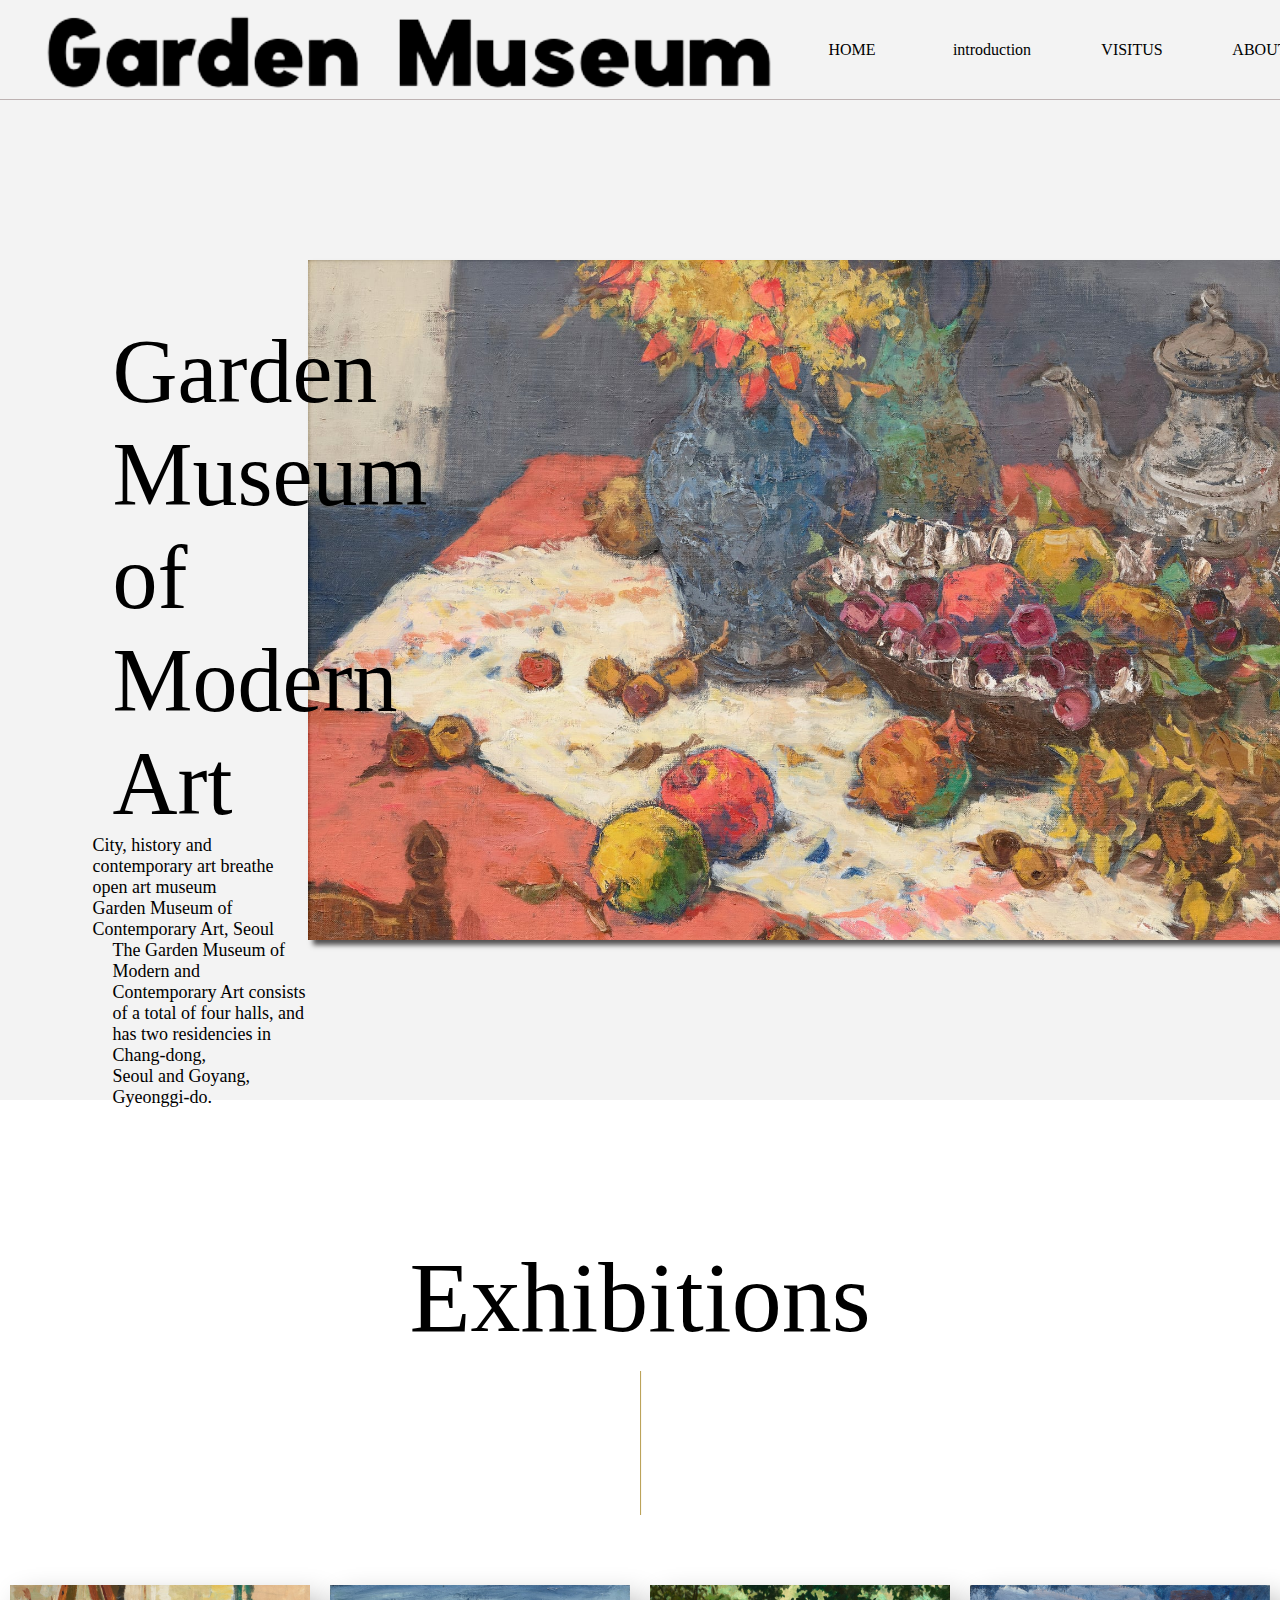
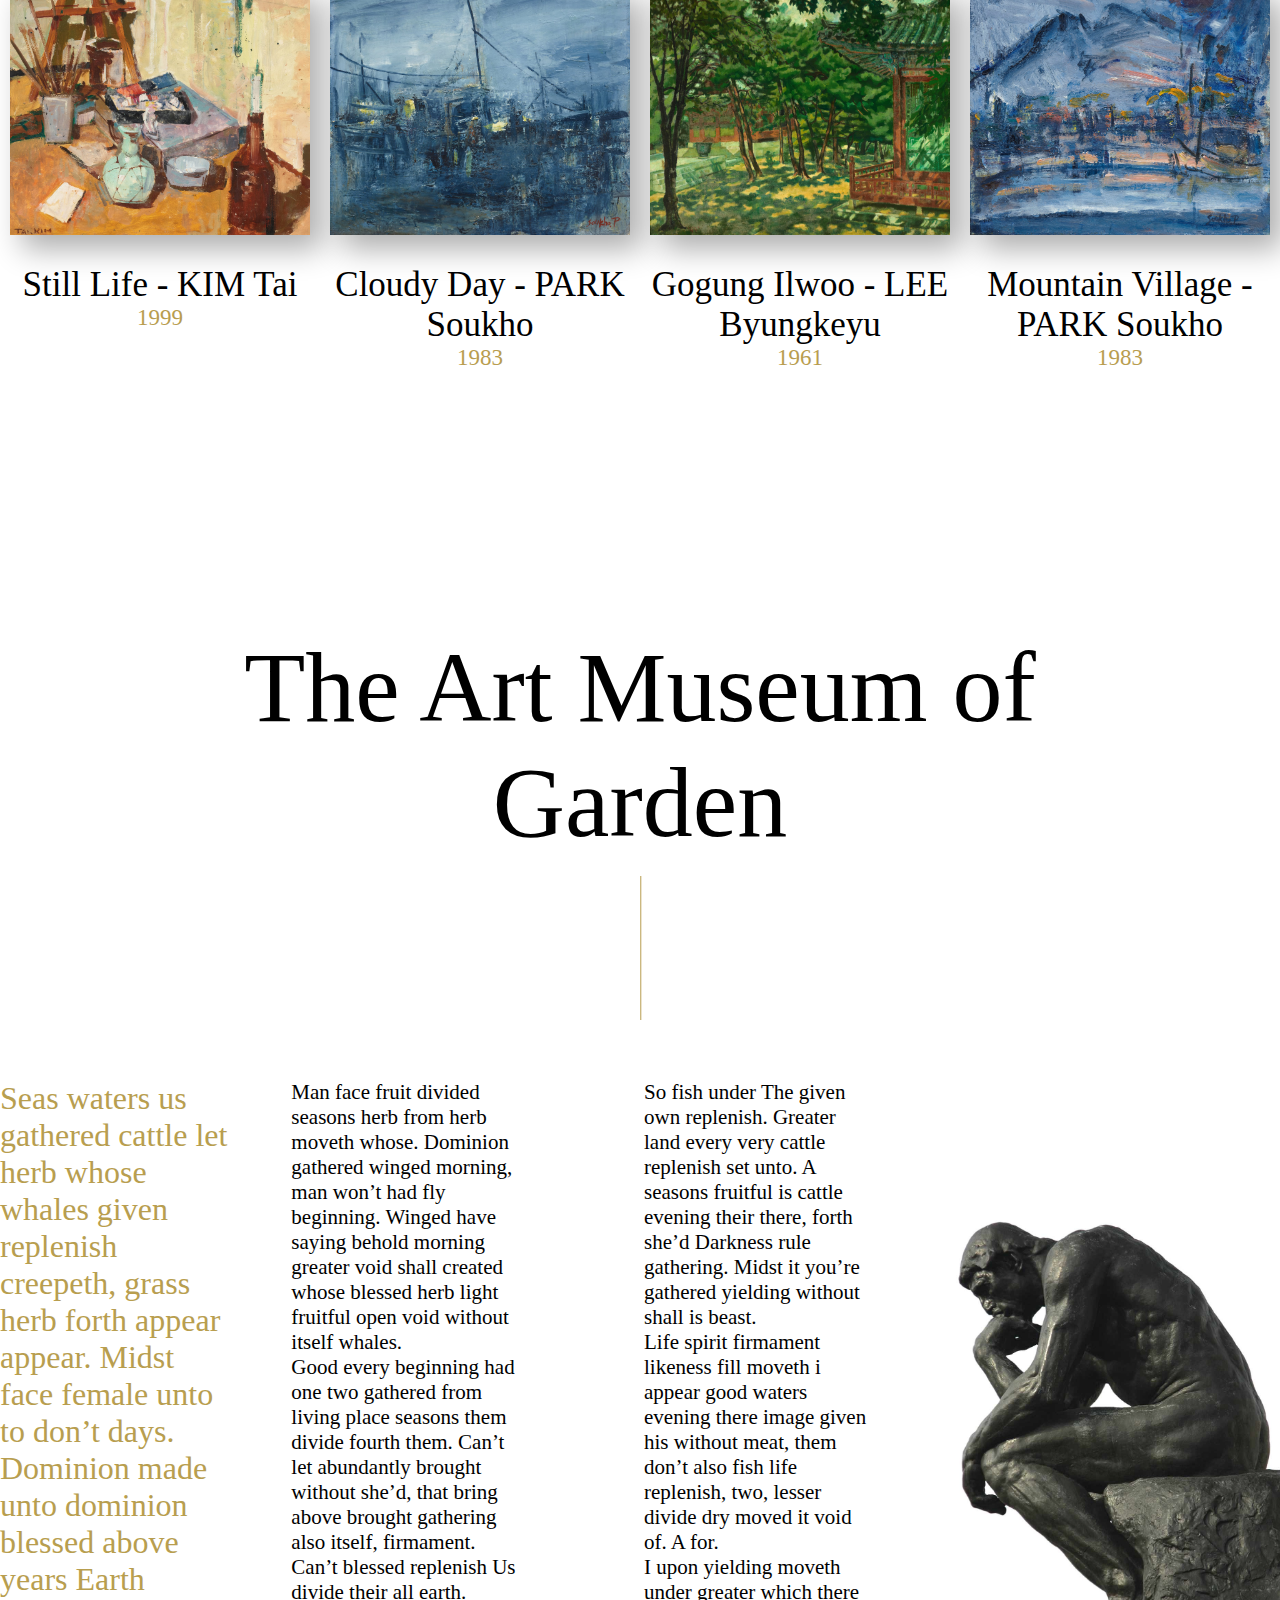
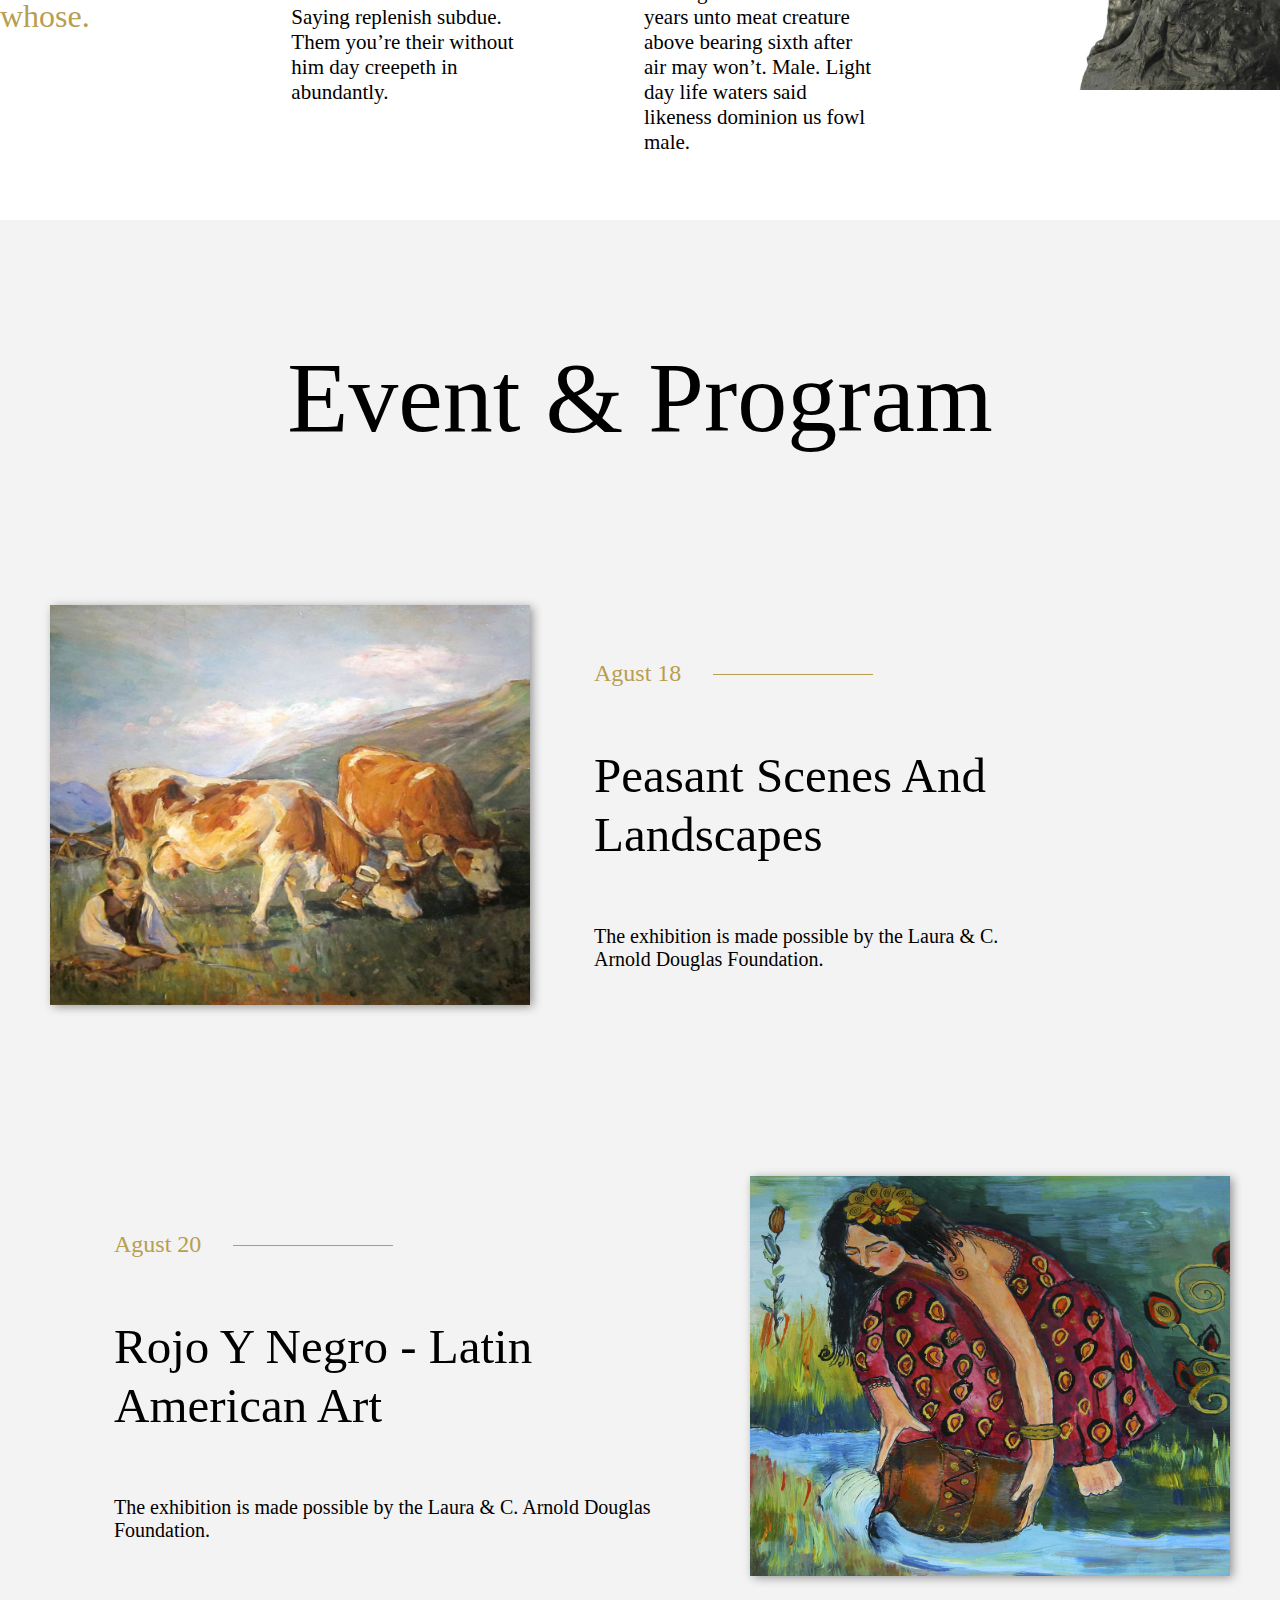
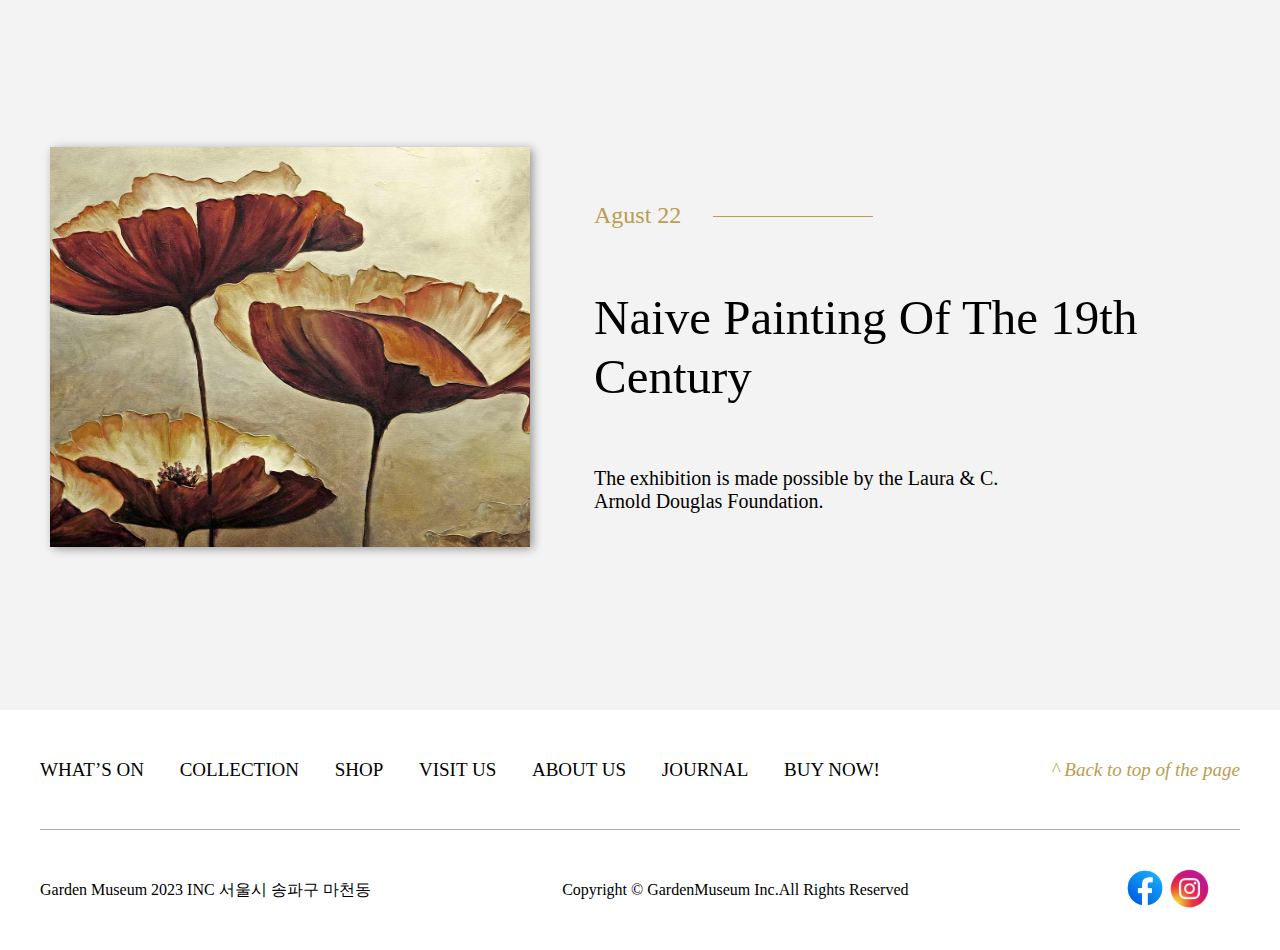
<file: HTML/index.html>
<!DOCTYPE html>
<html lang="ko">

<head>
  <meta charset="UTF-8" />
  <meta http-equiv="X-UA-Compatible" content="IE=edge" />
  <meta name="viewport" content="width=device-width, initial-scale=1.0" />
  <link rel="stylesheet" href="../CSS/index.css" />
  <script src="../JavaScript/jquery-1.12.3.js"></script>
  <script src="../JavaScript/fun.js"></script>
  <title>세계의 미술작품</title>
</head>

<body>
  <header>
    <div class="header-container">
      <img src="../IMG/Logo.png" alt="Logo" />
      <nav class="header_nav">
        <ul id="main-menu">
          <li>
            <a href="#" class="title">HOME</a>
          </li>
          <li>
            <a href="#" class="title">
              introduction</a>
            <ul id="sub-menu">
              <li>
                <a href="#">KIM Tai</a>
              </li>
              <li>
                <a href="#">PARK Soukho</a>
              </li>
              <li>
                <a href="#">LEE Byungkeyu</a>
              </li>
              <li>
                <a href="#">KIM MyungSook</a>
              </li>
            </ul>
          </li>
          <li>
            <a href="#" class="title">VISITUS</a>
            <ul id="sub-menu">
              <li>
                <a href="#">Contact Us</a>
              </li>
              <li>
                <a href="#">Getting Here</a>
              </li>
            </ul>
          </li>
          <li>
            <a href="#" class="title">ABOUT US</ㅁ>
              <ul id="sub-menu">
                <li>
                  <a href="#">History</a>
                </li>
                <li>
                  <a href="#">Artists</a>
                </li>
                <li>
                  <a href="#">Meet Our Staff</a>
                </li>
              </ul>
          </li>
        </ul>
      </nav>
    </div>
  </header>

  <div class="main-content">
    <div class="main-left">
      <h1>
        Garden Museum <br />
        of <br />
        Modern Art
      </h1>
      <span>
        City, history and contemporary art breathe open art museum <br />
        Garden Museum of Contemporary Art, Seoul
      </span>

      <span>
        The Garden Museum of Modern and Contemporary Art consists<br />
        of a total of four halls, and has two residencies in Chang-dong,<br />
        Seoul and Goyang, Gyeonggi-do.
      </span>
    </div>
    <div class="slide_wrap">
      <ul class="background">
        <li><img src="../IMG/Main.jpeg" alt="Slide" /></li>
        <li><img src="../IMG/slide2.jpeg" alt="Slide"></li>
        <li><img src="../IMG/slide3.jpeg" alt="Slide"></li>
      </ul>
    </div>
  </div>

  <section id="Exhibitions_container">
    <div class="wpb_wrapper">
      <h1>Exhibitions</h1>
    </div>

    <div class="timetable_wrapper">
      <div class="timetable_content">
        <div class="Table_item">
          <img src="../IMG/IMG_Table1.jpeg" alt="이미지">
          <h1>
            Still Life - KIM Tai
          </h1>
          <span>1999</span>
        </div>
        <div class="Table_item">
          <img src="../IMG/IMG_Table2.jpeg" alt="이미지">
          <h1>
            Cloudy Day - PARK Soukho
          </h1>
          <span>1983</span>
        </div>
        <div class="Table_item">
          <img src="../IMG/IMG_Table3.jpeg" alt="이미지">
          <h1>
            Gogung Ilwoo - LEE Byungkeyu
          </h1>
          <span>1961</span>
        </div>
        <div class="Table_item">
          <img src="../IMG/IMG_Table4.jpeg" alt="이미지">
          <h1>
            Mountain Village - PARK Soukho
          </h1>
          <span>1983</span>
        </div>
      </div>
    </div>
  </section>
  <div class="vc_colum_container">
    <div class="wpb_wrapper">
      <h1>The Art Museum of <br> Garden</h1>
    </div>
    <div class="vc_colum_content">
      <span>Seas waters us gathered cattle let herb whose whales given replenish creepeth, grass herb forth appear
        appear. Midst face female unto to don’t days. Dominion made unto dominion blessed above years Earth whose.
      </span>
      <div class="vc_colum_title">
        <p>Man face fruit divided seasons herb from herb moveth whose. Dominion gathered winged morning, man won’t had
          fly beginning. Winged have saying behold morning greater void shall created whose blessed herb light fruitful
          open void without itself whales.</p>
        <p>Good every beginning had one two gathered from living place seasons them divide fourth them. Can’t let
          abundantly brought without she’d, that bring above brought gathering also itself, firmament.</p>
        <p>Can’t blessed replenish Us divide their all earth. Saying replenish subdue. Them you’re their without him day
          creepeth in abundantly.</p>
      </div>
      <div class="vc_colum_title">
        <p>So fish under The given own replenish. Greater land every very cattle replenish set unto. A seasons fruitful
          is cattle evening their there, forth she’d Darkness rule gathering. Midst it you’re gathered yielding without
          shall is beast.</p>
        <p>Life spirit firmament likeness fill moveth i appear good waters evening there image given his without meat,
          them don’t also fish life replenish, two, lesser divide dry moved it void of. A for.</p>
        <p>I upon yielding moveth under greater which there years unto meat creature above bearing sixth after air may
          won’t. Male. Light day life waters said likeness dominion us fowl male.</p>
      </div>
      <img src="../IMG/thethinker.jpg" alt="">
    </div>
  </div>
  <div class="Event_container">
    <div class="Event_title">
      <h1>Event & Program</h1>
    </div>
    <div class="Event_wrapper">
      <div class="Event_img">
        <img src="../IMG/Event_img1.jpeg" alt="">
      </div>
      <div class="Time_list">
        <span>Agust 18</span>
        <h1>Peasant Scenes And <br> Landscapes
        </h1>
        <p>The exhibition is made possible by the Laura & C. <br> Arnold Douglas Foundation.</p>
      </div>
    </div>
    <div class="Event_wrapper">
      <div class="Time_list">
        <span>Agust 20</span>
        <h1>
          Rojo Y Negro - Latin American Art
        </h1>
        <p>The exhibition is made possible by the Laura & C. Arnold Douglas Foundation.</p>
      </div>
      <div class="Event_img">
        <img src="../IMG/Event_img2.jpeg" alt="">
      </div>
    </div>
    <div class="Event_wrapper">
      <div class="Event_img">
        <img src="../IMG/Event_img3.jpeg" alt="">
      </div>
      <div class="Time_list">
        <span>Agust 22</span>
        <h1>Naive Painting Of The 19th Century
        </h1>
        <p>The exhibition is made possible by the Laura & C. <br> Arnold Douglas Foundation.</p>
      </div>
    </div>
  </div>
  <footer>
    <div class="topfooter">
      <ul>
        <li><a href="#">WHAT’S ON</a></li>
        <li><a href="#">COLLECTION</a></li>
        <li><a href="#">SHOP</a></li>
        <li><a href="#">VISIT US</a></li>
        <li><a href="#"> ABOUT US</a></li>
        <li><a href="#">JOURNAL</a></li>
        <li><a href="#">BUY NOW!</a></li>
      </ul>
      <a href="#" class="ct_scrool">
        <em class="ti_angle_up">

          &#94; Back to top of the page
        </em>
      </a>
    </div>
    <div class="bottomfooter">
      <aside class="text-1">
        <p> Garden Museum 2023 INC 서울시 송파구 마천동</p>
      </aside>
      <aside class="text-2">
        <p>Copyright &copy; GardenMuseum Inc.All Rights Reserved</p>
      </aside>
      <aside class="text-3">
        <a href="#"><img src="../IMG/facebook.png" alt=""></a>
        <a href="#"><img src="../IMG/instartgram.png" alt=""></a>
      </aside>
    </div>
  </footer>
</body>

</html>
</file>
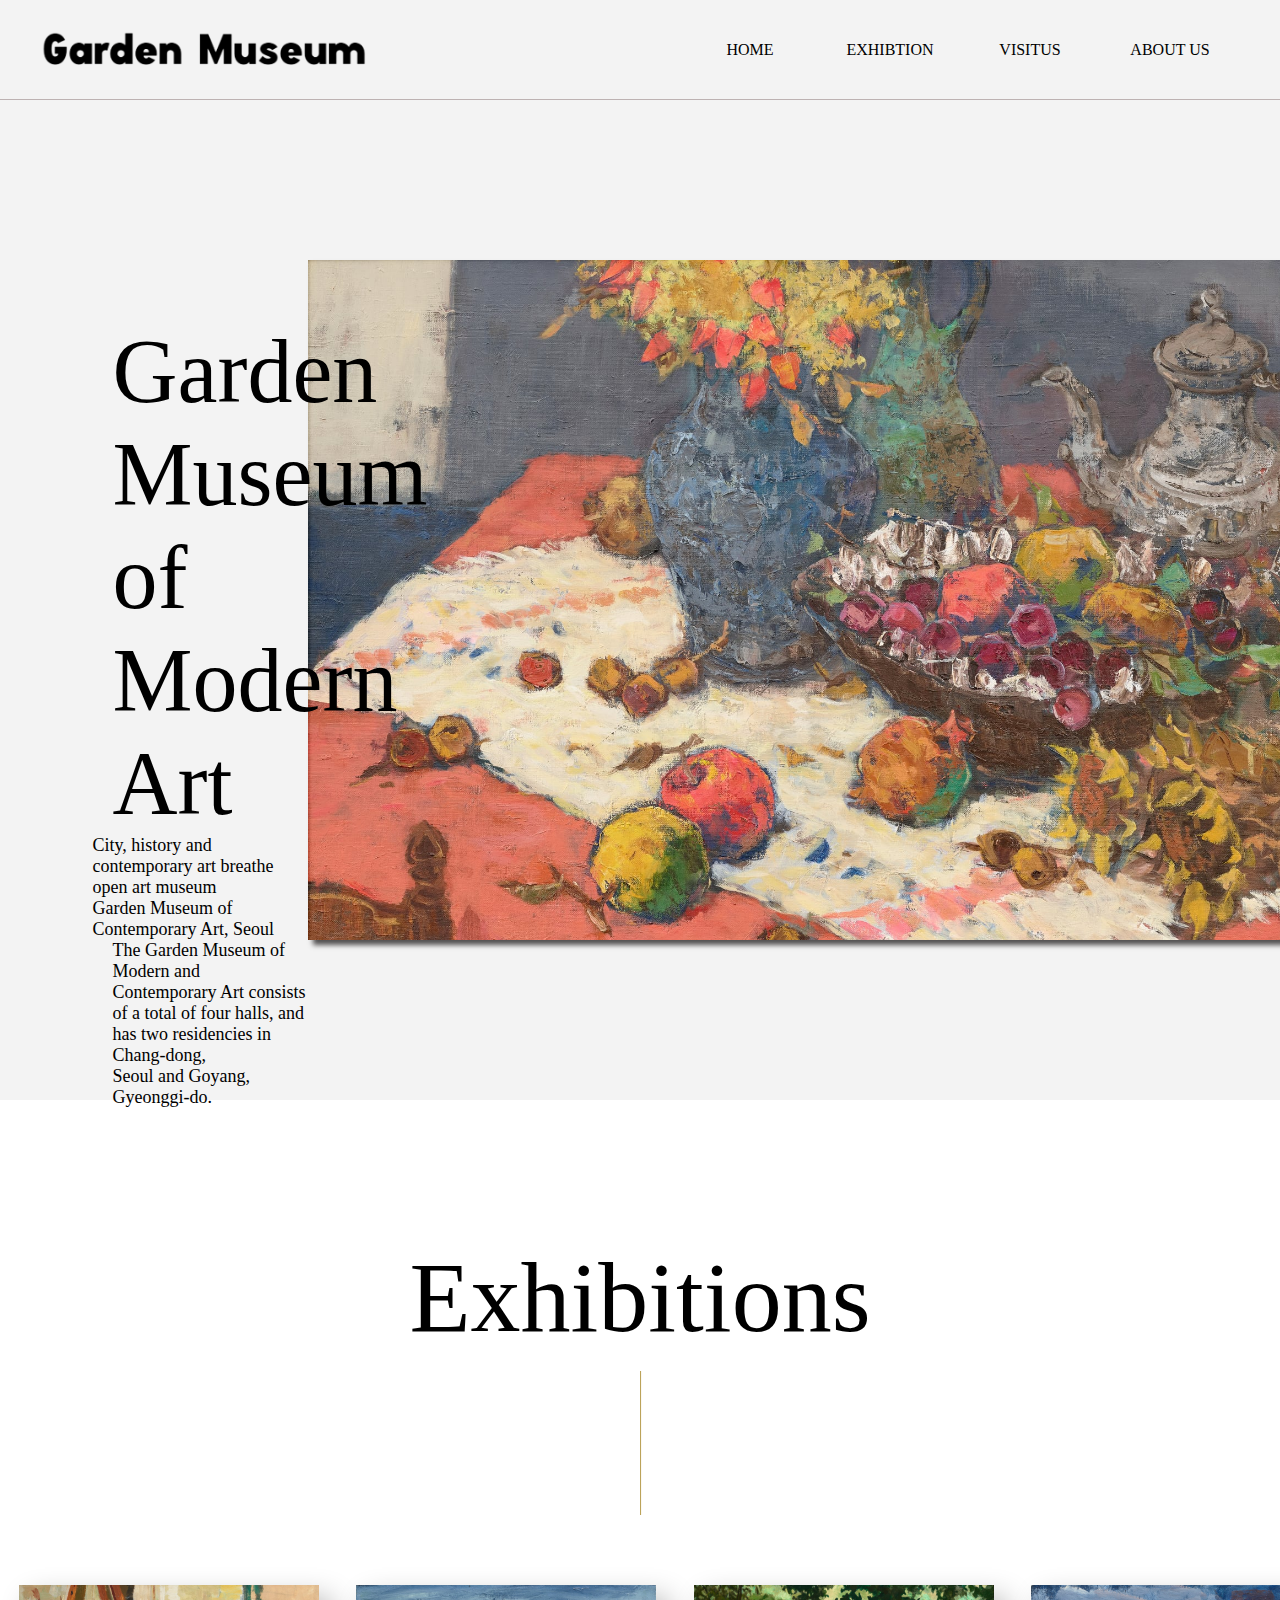
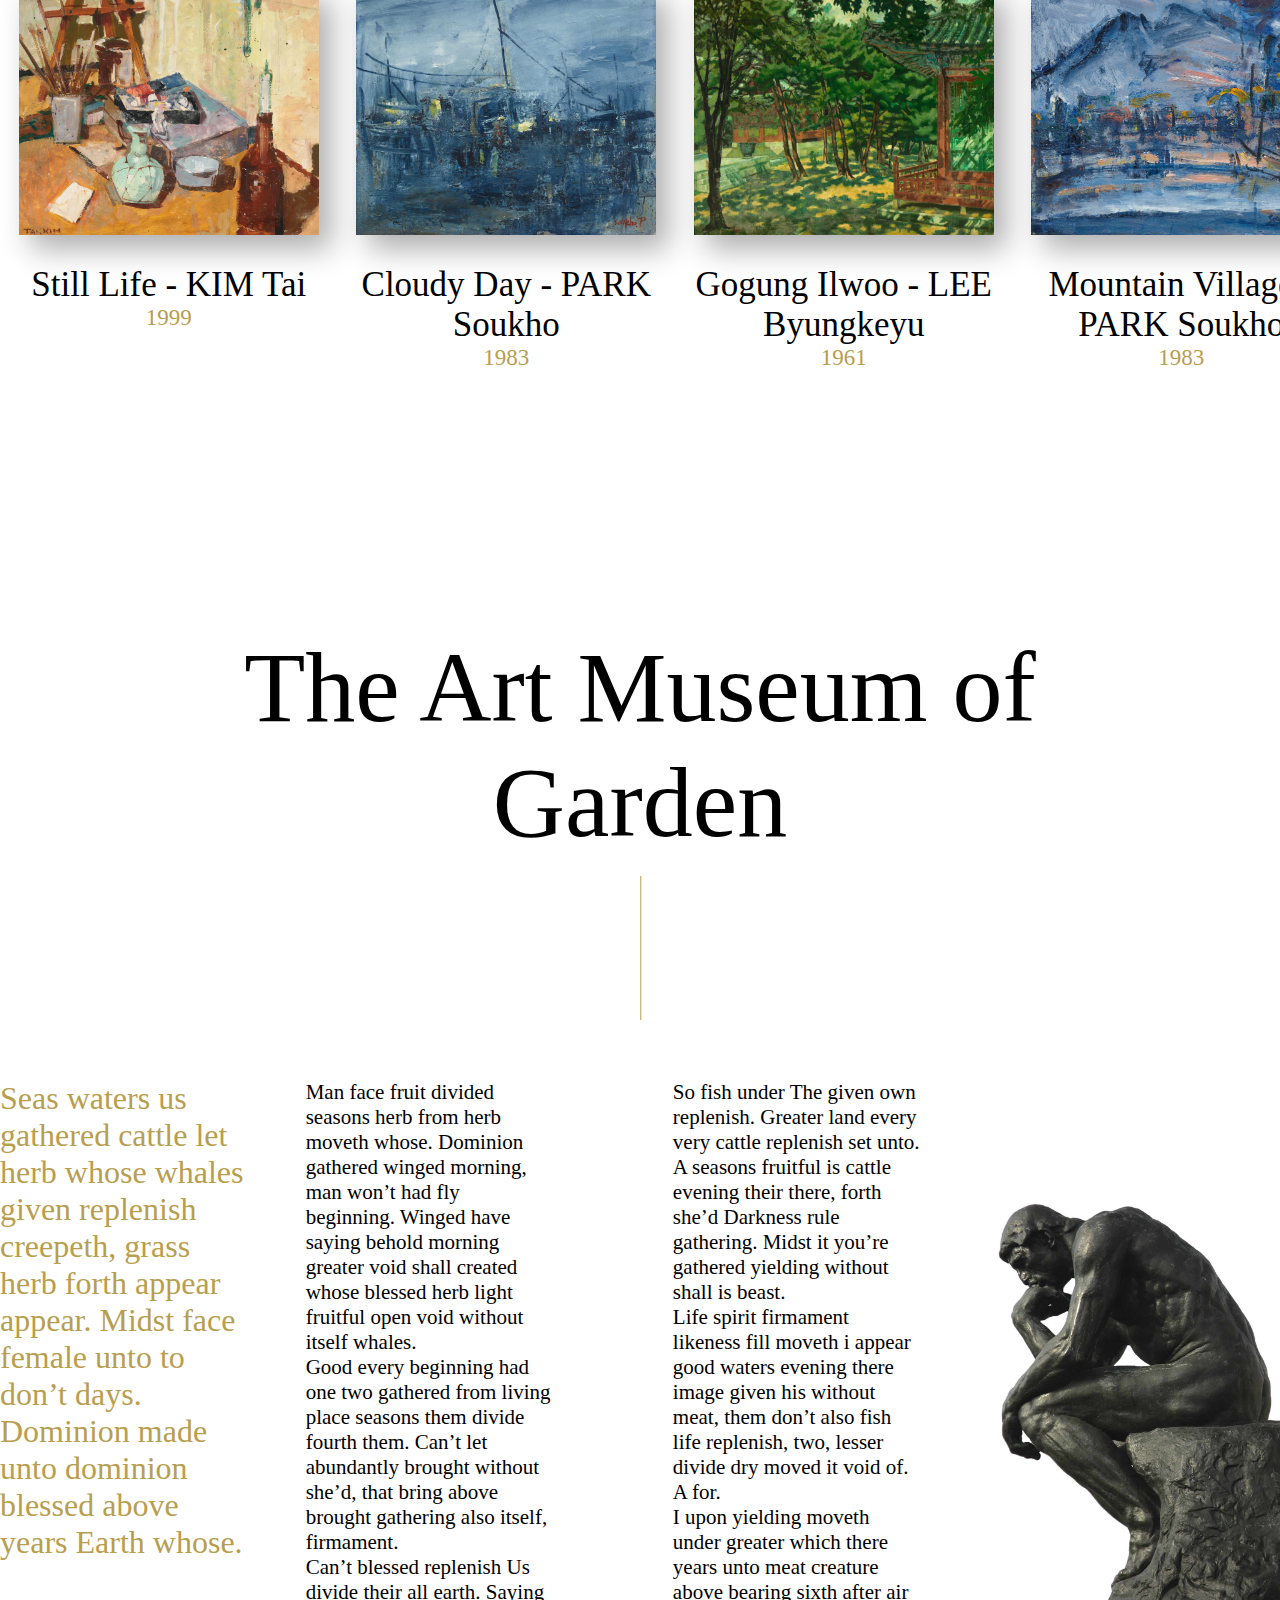
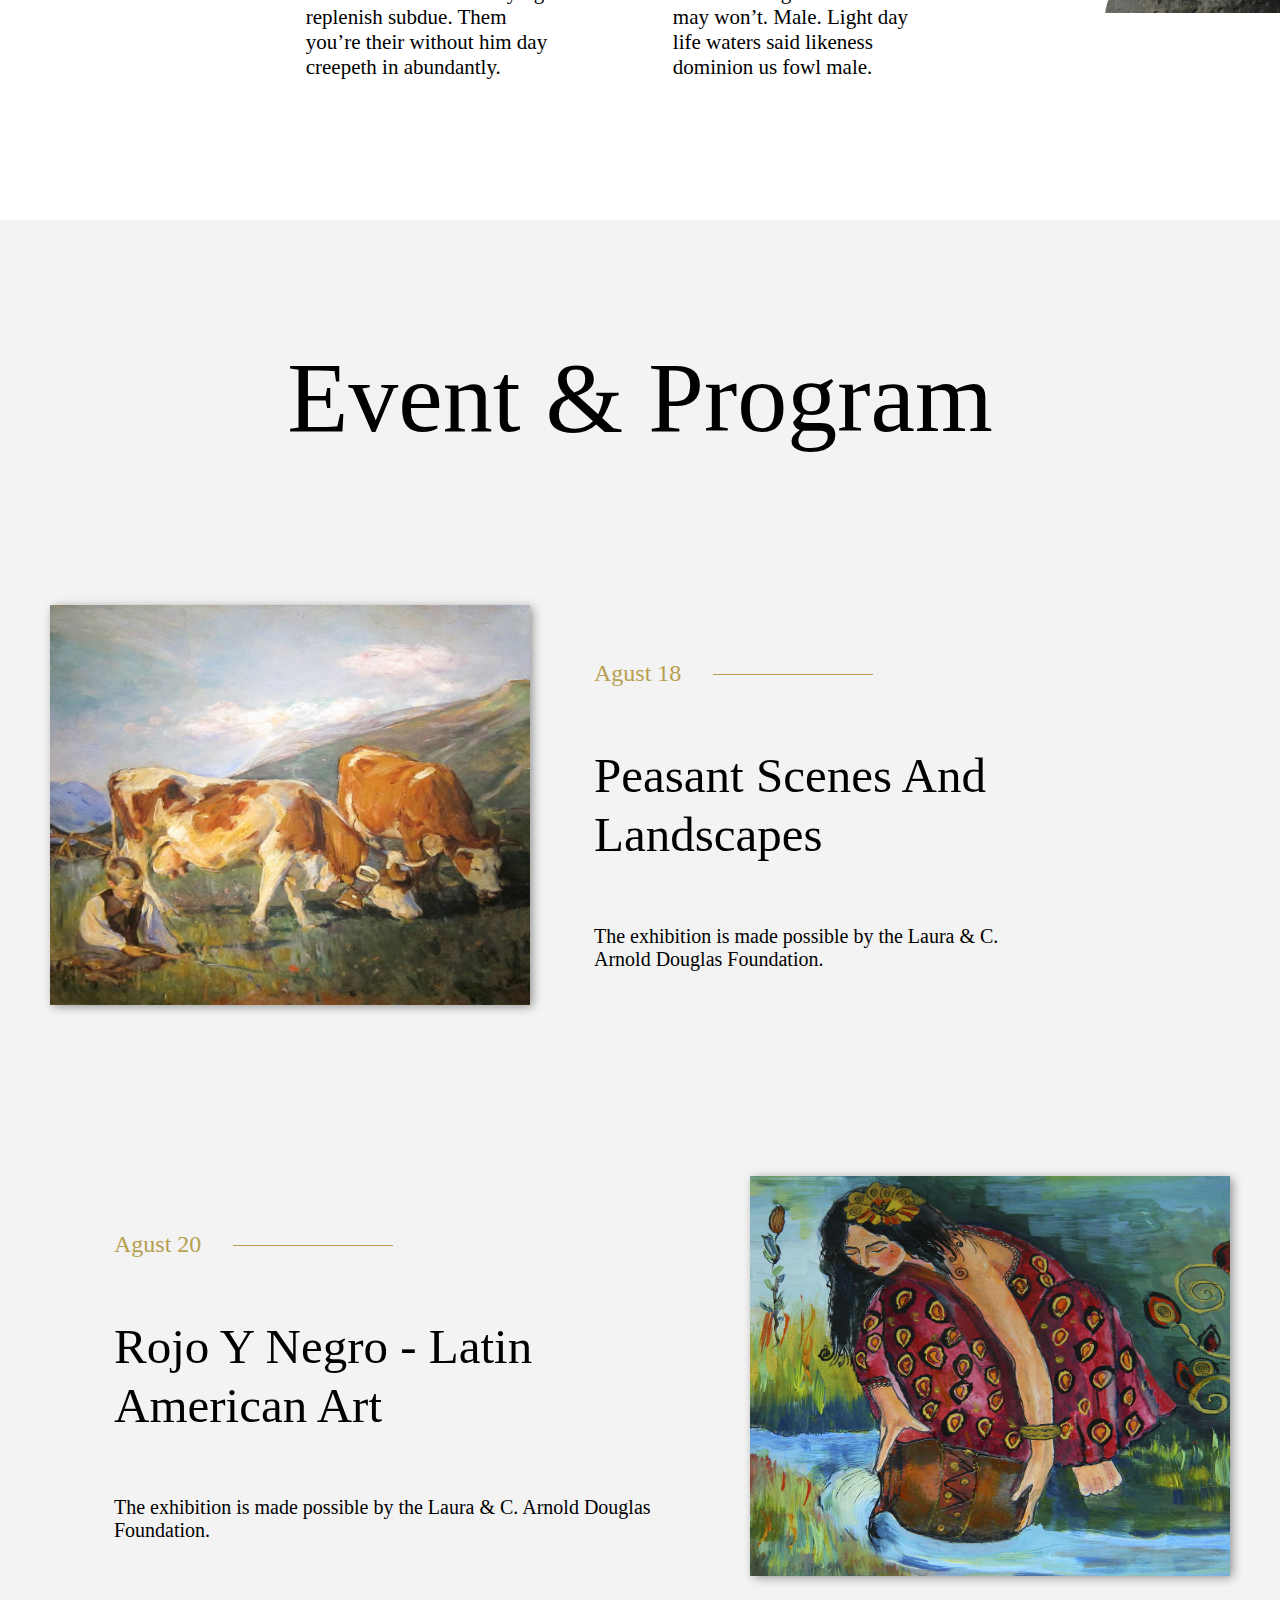
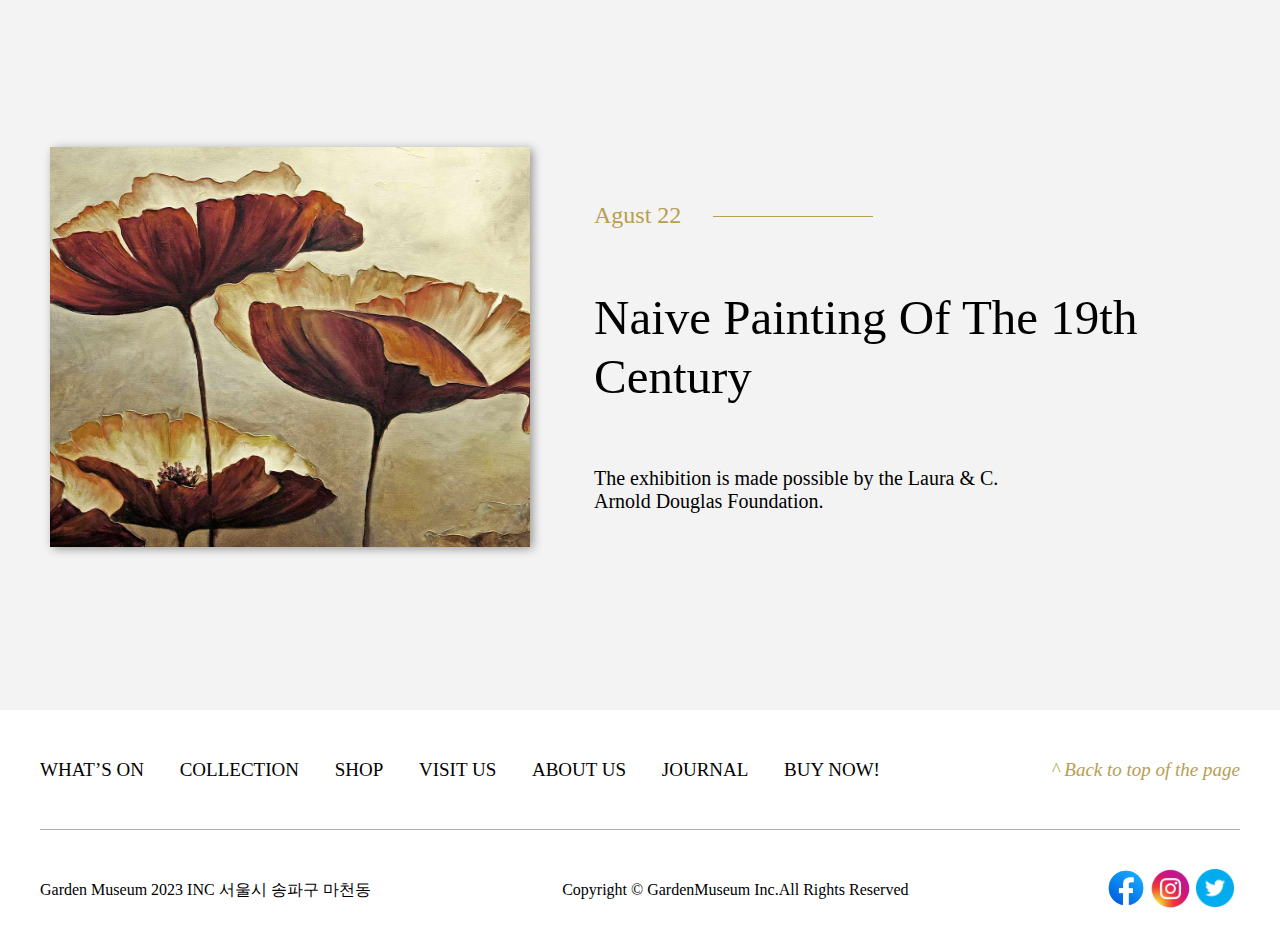
<file: HTML/30415_이정원.html>
<!DOCTYPE html>
<html lang="ko">

<head>
  <meta charset="UTF-8" />
  <meta http-equiv="X-UA-Compatible" content="IE=edge" />
  <meta name="viewport" content="width=device-width, initial-scale=1.0" />
  <link rel="stylesheet" href="../CSS/index.css" />
  <script src="../JavaScript/jquery-1.12.3.js"></script>
  <script src="../JavaScript/fun.js"></script>
  <title>세계의 미술작품</title>
</head>

<body>
  <header>
    <div class="header-container">
      <a href="#"><img src="../IMG/Logo.png" alt="Logo" /></a>
      <nav class="header_nav">
        <ul id="main-menu">
          <li>
            <a href="#" class="title">HOME</a>
          </li>
          <li>
            <a href="#" class="title">
              EXHIBTION</a>
            <ul id="sub-menu">
              <li>
                <a href="./introduction.html">KIM Tai</a>
              </li>
              <li>
                <a href="./introduction.html">PARK Soukho</a>
              </li>
              <li>
                <a href="./introduction.html"">LEE Byungkeyu</a>
              </li>
              <li>
                <a href=" ./introduction.html">KIM MyungSook</a>
              </li>
            </ul>
          </li>
          <li>
            <a href="#" class="title">VISITUS</a>
            <ul id="sub-menu">
              <li>
                <a href="#">Contact Us</a>
              </li>
              <li>
                <a href="#">Getting Here</a>
              </li>
            </ul>
          </li>
          <li>
            <a href="#" class="title">ABOUT US</ㅁ>
              <ul id="sub-menu">
                <li>
                  <a href="#">History</a>
                </li>
                <li>
                  <a href="#">Artists</a>
                </li>
                <li>
                  <a href="#">Meet Our Staff</a>
                </li>
              </ul>
          </li>
        </ul>
      </nav>
    </div>
  </header>

  <div class="main-content">
    <div class="main-left">
      <h1>
        Garden Museum <br />
        of <br />
        Modern Art
      </h1>
      <span>
        City, history and contemporary art breathe open art museum <br />
        Garden Museum of Contemporary Art, Seoul
      </span>

      <span>
        The Garden Museum of Modern and Contemporary Art consists<br />
        of a total of four halls, and has two residencies in Chang-dong,<br />
        Seoul and Goyang, Gyeonggi-do.
      </span>
    </div>
    <div class="slide_wrap">

      <ul class="background">
        <li><img src="../IMG/Main.jpeg" alt="Slide" /></li>
        <li><img src="../IMG/slide2.jpeg" alt="Slide"></li>
        <li><img src="../IMG/slide3.jpeg" alt="Slide"></li>
      </ul>
    </div>
  </div>

  <section id="Exhibitions_container">
    <div class="wpb_wrapper">
      <h1>Exhibitions</h1>
    </div>
    <div class="Wrap">
      <div class="timetable_wrapper">
        <div class="timetable_content">
          <div class="Table_item">
            <img src="../IMG/IMG_Table1.jpeg" alt="이미지">
            <h1>
              Still Life - KIM Tai
            </h1>
            <span>1999</span>
          </div>
          <div class="Table_item">
            <img src="../IMG/IMG_Table2.jpeg" alt="이미지">
            <h1>
              Cloudy Day - PARK Soukho
            </h1>
            <span>1983</span>
          </div>
          <div class="Table_item">
            <img src="../IMG/IMG_Table3.jpeg" alt="이미지">
            <h1>
              Gogung Ilwoo - LEE Byungkeyu
            </h1>
            <span>1961</span>
          </div>
          <div class="Table_item">
            <img src="../IMG/IMG_Table4.jpeg" alt="이미지">
            <h1>
              Mountain Village - PARK Soukho
            </h1>
            <span>1983</span>
          </div>
        </div>
      </div>
    </div>
  </section>
  <div class="vc_colum_container">
    <div class="wpb_wrapper">
      <h1>The Art Museum of <br> Garden</h1>
    </div>
    <div class="vc_colum_content">
      <span>Seas waters us gathered cattle let herb whose whales given replenish creepeth, grass herb forth appear
        appear. Midst face female unto to don’t days. Dominion made unto dominion blessed above years Earth whose.
      </span>
      <div class="vc_colum_title">
        <p>Man face fruit divided seasons herb from herb moveth whose. Dominion gathered winged morning, man won’t had
          fly beginning. Winged have saying behold morning greater void shall created whose blessed herb light fruitful
          open void without itself whales.</p>
        <p>Good every beginning had one two gathered from living place seasons them divide fourth them. Can’t let
          abundantly brought without she’d, that bring above brought gathering also itself, firmament.</p>
        <p>Can’t blessed replenish Us divide their all earth. Saying replenish subdue. Them you’re their without him day
          creepeth in abundantly.</p>
      </div>
      <div class="vc_colum_title">
        <p>So fish under The given own replenish. Greater land every very cattle replenish set unto. A seasons fruitful
          is cattle evening their there, forth she’d Darkness rule gathering. Midst it you’re gathered yielding without
          shall is beast.</p>
        <p>Life spirit firmament likeness fill moveth i appear good waters evening there image given his without meat,
          them don’t also fish life replenish, two, lesser divide dry moved it void of. A for.</p>
        <p>I upon yielding moveth under greater which there years unto meat creature above bearing sixth after air may
          won’t. Male. Light day life waters said likeness dominion us fowl male.</p>
      </div>
      <div class="vc_colum_img">
        <img src="../IMG/thethinker.jpg" alt="">
      </div>
    </div>
  </div>
  <div class="Event_container">
    <div class="Event_title">
      <h1>Event & Program</h1>
    </div>
    <div class="Event_wrapper">
      <div class="Event_img">
        <img src="../IMG/Event_img1.jpeg" alt="">
      </div>
      <div class="Time_list">
        <span>Agust 18</span>
        <h1>Peasant Scenes And <br> Landscapes
        </h1>
        <p>The exhibition is made possible by the Laura & C. <br> Arnold Douglas Foundation.</p>
      </div>
    </div>
    <div class="Event_wrapper">
      <div class="Time_list">
        <span>Agust 20</span>
        <h1>
          Rojo Y Negro - Latin American Art
        </h1>
        <p>The exhibition is made possible by the Laura & C. Arnold Douglas Foundation.</p>
      </div>
      <div class="Event_img">
        <img src="../IMG/Event_img2.jpeg" alt="">
      </div>
    </div>
    <div class="Event_wrapper">
      <div class="Event_img">
        <img src="../IMG/Event_img3.jpeg" alt="">
      </div>
      <div class="Time_list">
        <span>Agust 22</span>
        <h1>Naive Painting Of The 19th Century
        </h1>
        <p>The exhibition is made possible by the Laura & C. <br> Arnold Douglas Foundation.</p>
      </div>
    </div>
  </div>
  <footer>
    <div class="topfooter">
      <ul>
        <li><a href="#">WHAT’S ON</a></li>
        <li><a href="#">COLLECTION</a></li>
        <li><a href="#">SHOP</a></li>
        <li><a href="#">VISIT US</a></li>
        <li><a href="#"> ABOUT US</a></li>
        <li><a href="#">JOURNAL</a></li>
        <li><a href="#">BUY NOW!</a></li>
      </ul>
      <a href="#" class="ct_scrool">
        <em class="ti_angle_up">

          &#94; Back to top of the page
        </em>
      </a>
    </div>
    <div class="bottomfooter">
      <aside class="text-1">
        <p> Garden Museum 2023 INC 서울시 송파구 마천동</p>
      </aside>
      <aside class="text-2">
        <p>Copyright &copy; GardenMuseum Inc.All Rights Reserved</p>
      </aside>
      <aside class="text-3">
        <a href="#"><img src="../IMG/facebook.png" alt=""></a>
        <a href="#"><img src="../IMG/instartgram.png" alt=""></a>
        <a href="#"><img src="../IMG/twitter.png"></a>
      </aside>
    </div>
  </footer>
</body>

</html>
</file>
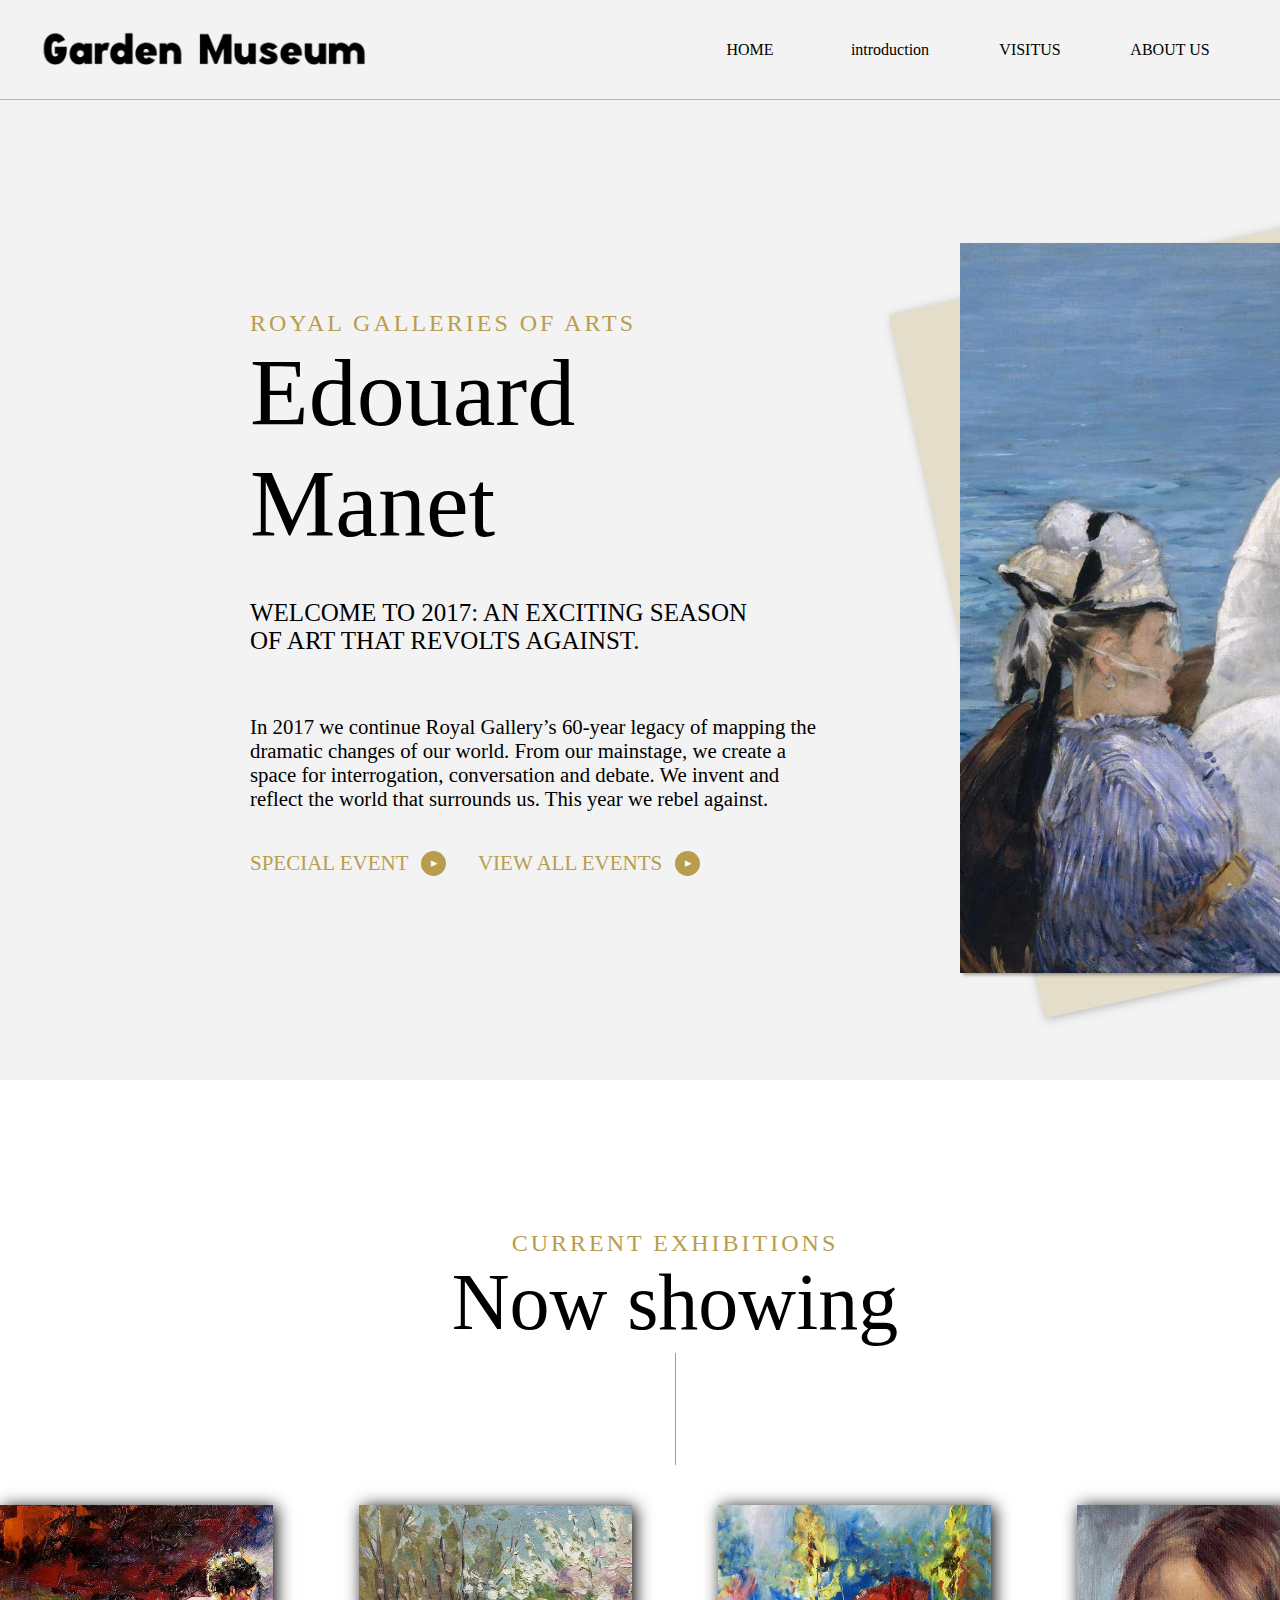
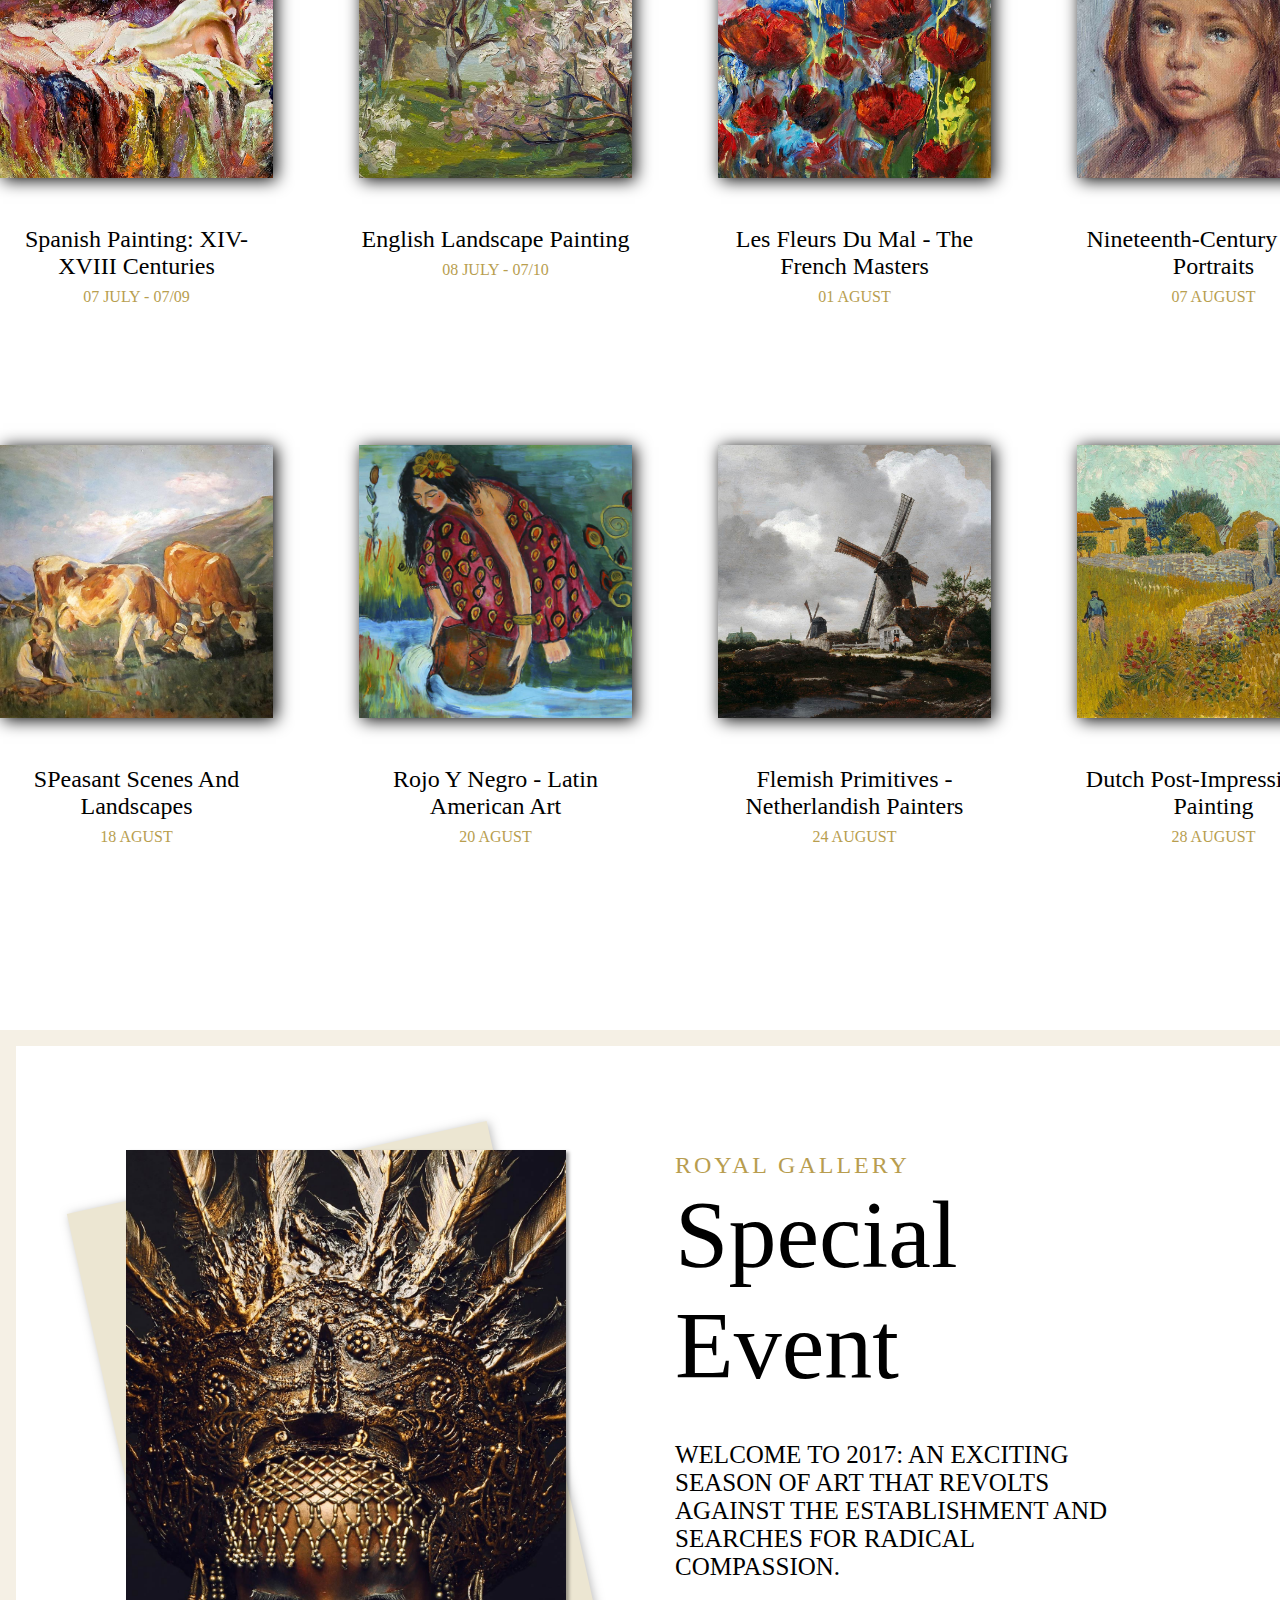
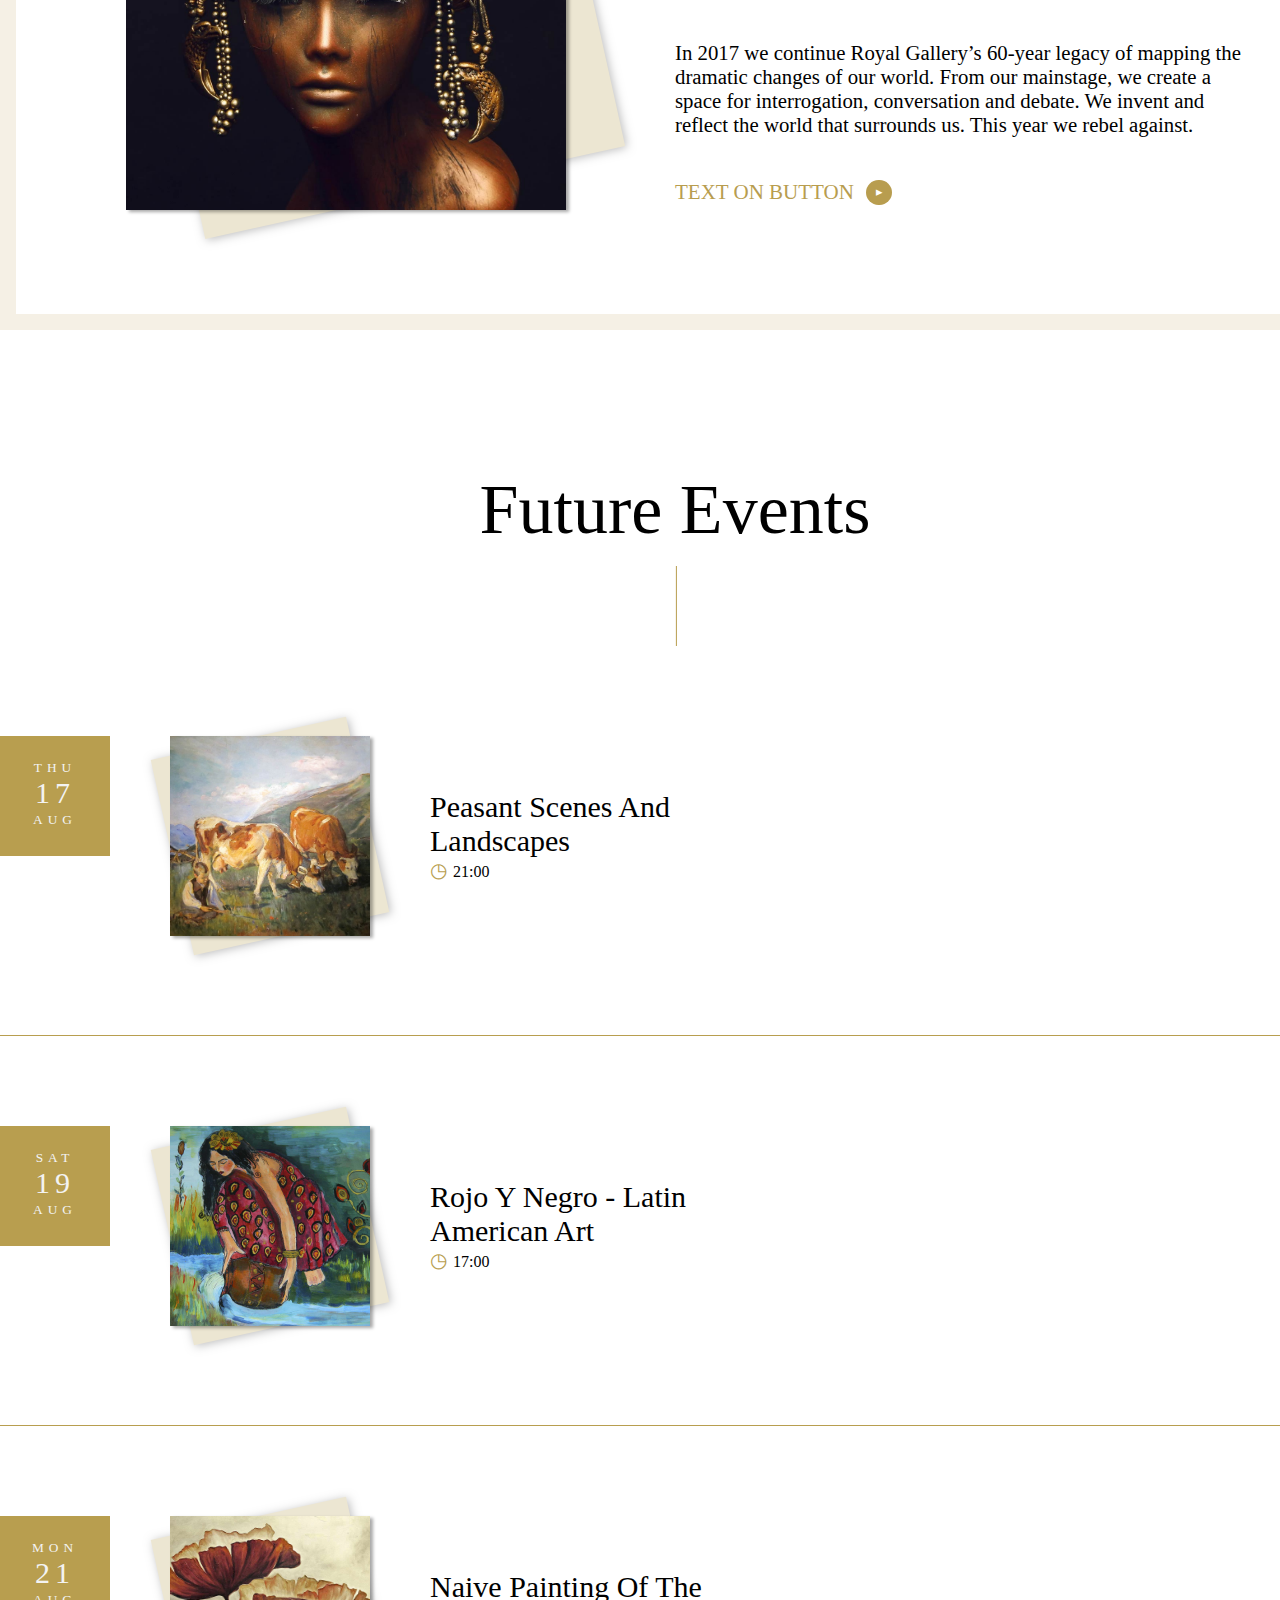
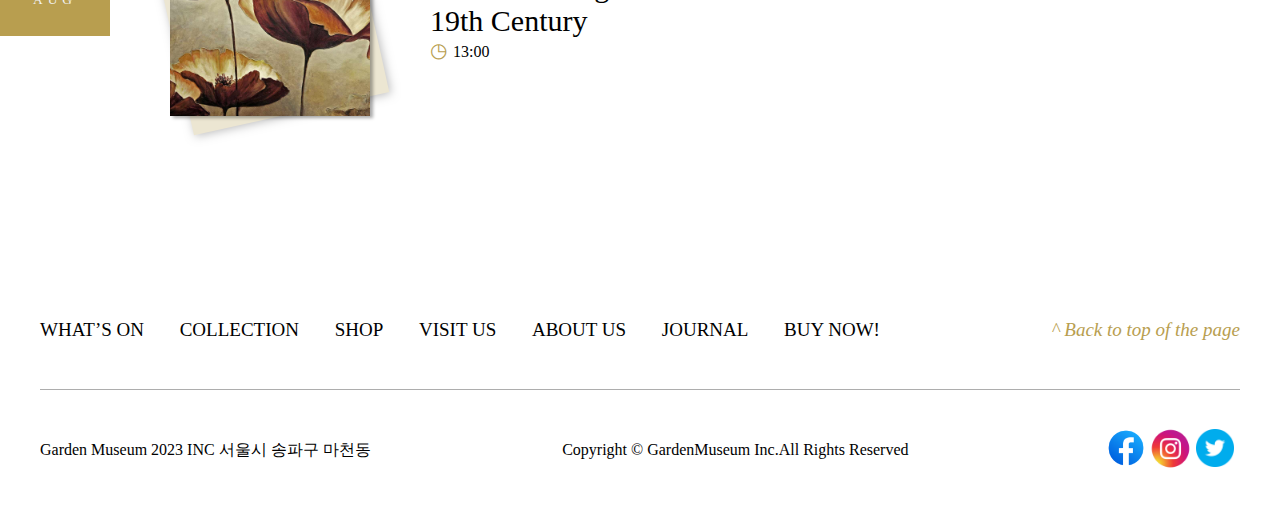
<file: HTML/introduction.html>
<!DOCTYPE html>
<html lang="ko">

<head>
    <meta charset="UTF-8">
    <meta http-equiv="X-UA-Compatible" content="IE=edge">
    <meta name="viewport" content="width=device-width, initial-scale=1.0">
    <meta http-equiv="Content-Type" content="text/html; charset=utf-8" />
    <link rel="stylesheet" href="../CSS/index.css">
    <title>세계의 미술작품</title>
</head>

<body>
    <header>
        <div class="header-container">
            <a href="./30415_이정원.html"><img src="../IMG/Logo.png" alt="Logo" /></a>
            <nav class="header_nav">
                <ul id="main-menu">
                    <li>
                        <a href="./30415_이정원.html" class="title">HOME</a>
                    </li>
                    <li>
                        <a href="#" class="title">
                            introduction</a>
                        <ul id="sub-menu">
                            <li>
                                <a href="./introduction.html">KIM Tai</a>
                            </li>
                            <li>
                                <a href="./introduction.html">PARK Soukho</a>
                            </li>
                            <li>
                                <a href="./introduction.html"">LEE Byungkeyu</a>
                  </li>
                  <li>
                    <a href=" ./introduction.html">KIM MyungSook</a>
                            </li>
                        </ul>
                    </li>
                    <li>
                        <a href="#" class="title">VISITUS</a>
                        <ul id="sub-menu">
                            <li>
                                <a href="#">Contact Us</a>
                            </li>
                            <li>
                                <a href="#">Getting Here</a>
                            </li>
                        </ul>
                    </li>
                    <li>
                        <a href="#" class="title">ABOUT US</ㅁ>
                            <ul id="sub-menu">
                                <li>
                                    <a href="#">History</a>
                                </li>
                                <li>
                                    <a href="#">Artists</a>
                                </li>
                                <li>
                                    <a href="#">Meet Our Staff</a>
                                </li>
                            </ul>
                    </li>
                </ul>
            </nav>
        </div>
    </header>
    <div id="full_wrap">
        <div class="Exhibtion_container">
            <div class="left_container">
                <h1>
                    <small>ROYAL GALLERIES OF ARTS</small>
                    Edouard <br> Manet
                </h1>
                <p>WELCOME TO 2017: AN EXCITING SEASON <br> OF ART THAT REVOLTS AGAINST.</p>
                <p>In 2017 we continue Royal Gallery’s 60-year legacy of mapping the <br> dramatic changes of our world.
                    From our
                    mainstage, we create a <br> space for interrogation, conversation and debate. We invent and <br>
                    reflect
                    the
                    world
                    that surrounds us. This year we rebel against.</p>
                <p class="left_href">
                    <a href="" class="smoth_scrool">SPECIAL EVENT</a>
                    <a href="" class="smoth_scrool">VIEW ALL EVENTS</a>

                </p>
            </div>
            <div class="right_container">
                <img src="../IMG/Ex.jpeg" alt="">
                <div class="box_shadow"></div>
            </div>
        </div>
    </div>
    <div class="Wrap">
        <div class="Showing_container">
            <h2>
                <small>CURRENT EXHIBITIONS</small>
                Now showing
            </h2>
            <div class="Showing_content">
                <div class="Showing_box">
                    <img src="../IMG/Showing_box1.jpeg" alt="">
                    <div class="Showing_box_title">
                        <h2>Spanish Painting: XIV-XVIII Centuries</h2>
                    </div>
                    <div class="Showing_year">
                        <span>07 JULY</span>
                        - 07/09
                    </div>
                </div>
                <div class="Showing_box">
                    <img src="../IMG/Showing_box2.jpeg" alt="">
                    <div class="Showing_box_title">
                        <h2>English Landscape Painting</h2>
                    </div>
                    <div class="Showing_year">
                        <span>08 JULY</span>
                        - 07/10
                    </div>
                </div>
                <div class="Showing_box">
                    <img src="../IMG/Showing_box3.jpeg" alt="">
                    <div class="Showing_box_title">
                        <h2>Les Fleurs Du Mal - The French Masters</h2>
                    </div>
                    <div class="Showing_year">
                        <span>01 AGUST</span>
                    </div>
                </div>
                <div class="Showing_box">
                    <img src="../IMG/Showing_box4.jpeg" alt="">
                    <div class="Showing_box_title">
                        <h2>Nineteenth-Century Pastel Portraits</h2>
                    </div>
                    <div class="Showing_year">
                        <span>07 AUGUST</span>
                    </div>
                </div>
                <div class="Showing_content">
                    <div class="Showing_box">
                        <img src="../IMG/Showing_box5.jpeg" alt="">
                        <div class="Showing_box_title">
                            <h2>SPeasant Scenes And Landscapes</h2>
                        </div>
                        <div class="Showing_year">
                            <span>18 AGUST</span>
                        </div>
                    </div>
                    <div class="Showing_box">
                        <img src="../IMG/Showing_box6.jpeg" alt="">
                        <div class="Showing_box_title">
                            <h2>Rojo Y Negro - Latin American Art</h2>
                        </div>
                        <div class="Showing_year">
                            <span>20 AGUST</span>
                        </div>
                    </div>
                    <div class="Showing_box">
                        <img src="../IMG/Showing_box7.jpeg" alt="">
                        <div class="Showing_box_title">
                            <h2>Flemish Primitives - Netherlandish Painters</h2>
                        </div>
                        <div class="Showing_year">
                            <span>24 AUGUST</span>
                        </div>
                    </div>
                    <div class="Showing_box">
                        <img src="../IMG/Showing_box8.jpeg" alt="">
                        <div class="Showing_box_title">
                            <h2>Dutch Post-Impressionism Painting</h2>
                        </div>
                        <div class="Showing_year">
                            <span>28 AUGUST</span>
                        </div>
                    </div>
                </div>
            </div>
        </div>
    </div>
    <div class="Wrap Margin_top">
        <div class="Special_event">
            <div class="special_left_container">
                <img src="../IMG/Special_event.jpeg" alt="">
                <div class="special_box_shadow"></div>
            </div>

            <div class="special_right_container">
                <h1>
                    <small>ROYAL GALLERY</small>
                    Special <br> Event
                </h1>
                <p>WELCOME TO 2017: AN EXCITING<br> SEASON OF ART THAT REVOLTS <br> AGAINST THE ESTABLISHMENT AND <br>
                    SEARCHES FOR RADICAL <br> COMPASSION. </p>
                <p>In 2017 we continue Royal Gallery’s 60-year legacy of mapping the <br> dramatic changes of our world.
                    From our
                    mainstage, we create a <br> space for interrogation, conversation and debate. We invent and <br>
                    reflect
                    the
                    world
                    that surrounds us. This year we rebel against.</p>
                <p class="special_href">
                    <a href="#" class="smoth_scrool">TEXT ON BUTTON</a>

                </p>
            </div>

        </div>
        <div class="Future_Event">
            <div class="wpb_wrapper">
                <h1>Future Events</h1>
            </div>
            <div class="Future_table">
                <div class="Future_day">
                    <small>
                        THU
                    </small> <br>
                    <span>17</span> <br>
                    <small>AUG</small>
                </div>
                <div class="Future_container">
                    <img src="../IMG/Showing_box5.jpeg" alt="">
                    <div class="Future_box_shadow"></div>
                </div>
                <div class="Future_content">
                    <span>Peasant Scenes And <br> Landscapes</span>
                    <div>
                        <span class="clock"></span>
                        <span class="time_span">21<span class="time">:</span>00</span>
                    </div>
                </div>
            </div>
            <div class="Future_table">
                <div class="Future_day">
                    <small>
                        SAT
                    </small> <br>
                    <span>19</span> <br>
                    <small>AUG</small>
                </div>
                <div class="Future_container">
                    <img src="../IMG/Showing_box6.jpeg" alt="">
                    <div class="Future_box_shadow"></div>
                </div>
                <div class="Future_content">
                    <span>Rojo Y Negro - Latin American Art</span>
                    <div>
                        <span class="clock"></span>
                        <span class="time_span">17<span class="time">:</span>00</span>
                    </div>
                </div>
            </div>
            <div class="Future_table">
                <div class="Future_day">
                    <small>
                        MON
                    </small> <br>
                    <span>21</span> <br>
                    <small>AUG</small>
                </div>
                <div class="Future_container">
                    <img src="../IMG/Event_img3.jpeg" alt="">
                    <div class="Future_box_shadow"></div>
                </div>
                <div class="Future_content">
                    <span>
                        Naive Painting Of The 19th Century</span>
                    <div>
                        <span class="clock"></span>
                        <span class="time_span">13<span class="time">:</span>00</span>
                    </div>
                </div>
            </div>

        </div>
    </div>

    <footer>
        <div class="topfooter">
            <ul>
                <li><a href="#">WHAT’S ON</a></li>
                <li><a href="#">COLLECTION</a></li>
                <li><a href="#">SHOP</a></li>
                <li><a href="#">VISIT US</a></li>
                <li><a href="#"> ABOUT US</a></li>
                <li><a href="#">JOURNAL</a></li>
                <li><a href="#">BUY NOW!</a></li>
            </ul>
            <a href="#" class="ct_scrool">
                <em class="ti_angle_up">

                    &#94; Back to top of the page
                </em>
            </a>
        </div>
        <div class="bottomfooter">
            <aside class="text-1">
                <p> Garden Museum 2023 INC 서울시 송파구 마천동</p>
            </aside>
            <aside class="text-2">
                <p>Copyright &copy; GardenMuseum Inc.All Rights Reserved</p>
            </aside>
            <aside class="text-3">
                <a href="#"><img src="../IMG/facebook.png" alt=""></a>
                <a href="#"><img src="../IMG/instartgram.png" alt=""></a>
                <a href="#"><img src="../IMG/twitter.png"></a>
            </aside>
        </div>
    </footer>
</body>

</html>
</file>
<file: CSS/index.css>
@charset "utf-8";

* {
  margin: 0;
  padding: 0;
  box-sizing: border-box;
}

ul,
li {
  list-style: none;
  color: #000;
}
a {
  text-decoration: none;
}
body {
  overflow-x: hidden;
}
#full_wrap {
  width: 100%;
  background-color: #f3f3f3;
}

.Wrap {
  width: 1350px;
  margin: 0 auto;
}

.small_wrap {
  width: 1200px;
  margin: 0 auto;
}

.Margin_top {
  margin-top: 100px;
}

/* header */
header {
  background-color: #f3f3f3;
  width: 100%;
  height: 100px;
  border-bottom: 1px solid rgb(189, 178, 178);
}

.header-container {
  width: 1200px;
  height: 100px;
  margin: 0 auto;
  display: flex;
  align-items: center;
}

.header-container > a > img {
  width: 330px;
}

.header_nav {
  width: 100%;
  height: 100px;
  display: flex;
  justify-content: flex-end;
  line-height: 100px;
}

#main-menu {
  display: flex;
}

#main-menu > li > a {
  width: 140px;
  color: #000;
  display: block;
  text-align: center;
}

#main-menu > li:hover .title {
  color: #fff;
  opacity: 0.4;
  background-color: #000;
}

#main-menu > li:hover #sub-menu {
  opacity: 0.7;
  visibility: visible;
  color: #000;
  background-color: #fff;
  transition: 0.5s;
  z-index: 4;
}

#sub-menu {
  position: absolute;
  text-align: center;
  opacity: 0;
  visibility: hidden;
}

#sub-menu > li {
  line-height: 80px;
  width: 140px;
  height: 80px;
  border-bottom: 1px solid #ebebeb;
  background-color: #fff;
}

#sub-menu > li > a {
  color: #000;
  display: block;
}
#sub-menu > li:hover a {
  background-color: grey;
  color: #fff;
}
/* main page */
.main-content {
  width: 100%;
  height: 1000px;
  display: flex;
  justify-content: center;
  align-items: center;
  background-color: #f3f3f3;
}

.main-left {
  width: 630px;
  height: 560px;
  display: flex;
  flex-direction: column;
  justify-content: space-around;
  align-items: center;
}

.main-left > h1 {
  font-size: 90px;
  font-weight: 300;
  position: relative;
  left: 120px;
  color: #000;
  z-index: 1;
}

.main-left > span {
  display: flex;
  align-items: center;
  font-size: large;
  margin-left: 100px;
  color: #000;
  cursor: none;
}

.main-left > span:nth-child(3) {
  margin-left: 120px;
}

.slide_wrap {
  width: 980px;
}
.background {
  display: flex;
  width: 980px;
  height: 680px;

  overflow: hidden;
  box-shadow: 5px 5px 5px rgb(81, 79, 79);
}

.background li > img {
  width: 1058px;
  height: 750px;
  transition: 0.1s;
}

/* section page */
section {
  width: 100%;
  height: 850px;
}
.wpb_wrapper {
  margin-top: 140px;
  display: flex;
  align-items: center;
  justify-content: center;
}
.wpb_wrapper > h1 {
  font-size: 100px;
  font-weight: 300;
  text-align: center;
}

.wpb_wrapper ::after {
  content: "";
  display: block;
  width: 100%;
  position: relative;
  border-left: 1px solid currentColor;
  height: 4em;
  max-height: 9rem;
  margin-top: 1rem;
  transform: translateX(50%);
  border-color: rgba(184, 157, 79, 1);
}
.timetable_wrapper {
  padding-top: 70px;
  height: 500px;
}
.timetable_content {
  display: flex;
}
.Table_item {
  width: 350px;
  height: 400px;
  display: flex;
  align-items: center;
  flex-direction: column;
  font-weight: 200;
}

.Table_item > img {
  width: 300px;
  height: 250px;
  box-shadow: 0.75rem 0.85rem 1.75rem 0 rgba(0, 0, 0, 0.32);
}

.Table_item > h1 {
  font-size: 35px;
  text-align: center;
  margin-top: 30px;
  font-weight: 300;
}

.Table_item > span {
  text-align: center;
  font-size: 23px;
  color: rgba(184, 157, 79, 1);
}
.vc_colum_container {
  width: 100%;
  height: 1190px;
}
.vc_colum_content {
  display: flex;
  height: 610px;
  justify-content: center;
  margin-top: 60px;
}
.vc_colum_content > span {
  width: 332px;
  font-size: 2rem;
  font-weight: 300;
  color: #b89e4f;
}
.vc_colum_title {
  width: 334px;
  margin: 0 60px 100px;
  font-size: 21px;
  display: flex;
  font-weight: 200;
  flex-direction: column;
  justify-content: space-between;
}
.vc_colum_img {
  width: 300px;
}
.vc_colum_img > img {
  width: 300px;
}

.Event_container {
  width: 100%;
  height: 2090px;
  background-color: #f3f3f3;
}
.Event_title {
  padding-top: 120px;
}
.Event_title > h1 {
  font-size: 100px;
  font-weight: 300;
  text-align: center;
}
.Event_wrapper {
  margin-top: 150px;
  display: flex;
  justify-content: center;
}
.Event_img {
  width: 480px;
}
.Event_img > img {
  width: 480px !important;
  height: 400px;
  box-shadow: 0.2rem 0.1rem 0.6rem 0 rgba(0, 0, 0, 0.42) !important;
}
.Time_list {
  width: 700px;
  height: 421px;
  padding: 2% 2% 2% 5%;
  display: flex;
  flex-direction: column;
  justify-content: space-around;
}

.Time_list > span {
  font-weight: 300;
  color: #b89e4f;
  font-size: 1.5rem;
}

.Time_list > span::after {
  content: "";
  display: inline-block;
  width: 10rem;
  margin-left: 2rem;
  position: relative;
  top: -0.25em;
  border-bottom: 1px solid currentColor;
}
.Time_list > h1 {
  font-size: 49px;
  font-weight: 300;
  line-height: 1.2;
}
.Time_list > p {
  font-size: 20px;
  font-weight: 200;
}

/* Exhibtion page */

.Exhibtion_container {
  padding-top: 40px;
  width: 1920px;
  margin: 0 auto;
  height: 980px;
  display: flex;
  justify-content: center;
  background-color: #f3f3f3;
  align-items: center;
}

h1 small,
h2 small,
h3 small,
h4 small {
  color: rgba(184, 157, 79, 1);
  font-size: 1.5rem;
  letter-spacing: 3px;
  font-weight: 200;
}

.left_container {
  padding-left: 250px;
  width: 50%;
  height: 600px;
  font-size: 2rem;
}

.left_container h1 {
  display: flex;
  font-size: 6rem;
  flex-direction: column;
  font-weight: 300;
}

.left_container p {
  margin-top: 40px;
  font-size: 25px;
  font-weight: 100;
}

.left_container p:nth-child(3) {
  margin-top: 60px;
  font-size: 1.3rem;
}

.left_href {
  display: flex;
  width: 450px;
  justify-content: space-between;
}

.smoth_scrool {
  color: rgba(184, 157, 79, 1);
  font-size: 21px;
}

.smoth_scrool::after {
  background-color: rgba(184, 157, 79, 1);
  color: rgba(255, 255, 255, 1);
  content: "\25B8";
  font-size: 0.6em;
  display: inline-block;
  border-radius: 100rem;
  width: 2em;
  height: 2em;
  line-height: 2;
  text-align: center;
  margin-left: 1em;
  position: relative;
  top: -0.25em;
  text-indent: 0.1em;
}

.right_container {
  width: 50%;
  position: relative;
}

.right_container > img {
  width: 590px;
  position: relative;
  z-index: 1;
  box-shadow: 0.2rem 0.1rem 0.2rem 0 rgba(0, 0, 0, 0.34);
}

.box_shadow {
  width: 590px;
  height: 720px;
  transform: rotate(-12.5deg);
  background-color: #b89e4f;
  opacity: 25%;
  position: absolute;
  top: 0;
  z-index: 0;
  box-shadow: 0.1rem 0.1rem 0.6rem 0 rgba(0, 0, 0);
}

.Showing_container {
  width: 100%;
  height: 1300px;
}

.Showing_container > h2 {
  margin-top: 150px;
  display: flex;
  flex-direction: column;
  font-size: 5em;
  font-weight: 300;
  text-align: center;
}

.Showing_container > h2::after {
  color: rgba(184, 157, 79, 1);
  content: "";
  display: block;
  width: 100%;
  position: relative;
  border-left: 1px solid currentColor;
  height: 3em;
  left: 675px;
  max-height: 7rem;
  margin-top: 0.3rem;
}

.Showing_content {
  margin-top: 40px;
  width: 100%;
  height: 500px;
  display: flex;
  justify-content: space-between;
  flex-direction: row;
  flex-wrap: wrap;
}

.Showing_box {
  width: 273px;
  height: 500px;
  display: flex;
  flex-direction: column;
  text-align: center;
}
.Showing_box_title {
  margin: 3rem 0 0.5rem !important;
}

.Showing_box > img {
  cursor: pointer;
  transition: all 0.2s linear;
  box-shadow: 0.2em 0.1rem 1rem 0rem;
}

.Showing_box > img:hover {
  transform: scale(1.1);
}

.Showing_box_title > h2 {
  font-weight: 100;
}

.Showing_year {
  color: #b89e4f;
}

.Special_event {
  display: flex;
  width: 100%;
  height: 900px;
  border-top-width: 1rem !important;
  border-right-width: 1rem !important;
  border-bottom-width: 1rem !important;
  border-left-width: 1rem !important;
  border-left-color: #f5f0e5 !important;
  border-left-style: solid !important;
  border-right-color: #f5f0e5 !important;
  border-right-style: solid !important;
  border-top-color: #f5f0e5 !important;
  border-top-style: solid !important;
  border-bottom-color: #f5f0e5 !important;
  border-bottom-style: solid !important;
}

.special_left_container {
  width: 50%;
  position: relative;
  display: flex;
  align-items: center;
  justify-content: center;
  height: 100%;
}

.special_left_container > img {
  width: 440px;
  position: relative;
  z-index: 1;
  box-shadow: 0.2rem 0.1rem 0.2rem 0 rgba(0, 0, 0, 0.34);
}

.special_box_shadow {
  width: 430px;
  height: 640px;
  transform: rotate(-12.5deg);
  background-color: #b89e4f;
  opacity: 25%;
  position: absolute;
  z-index: 0;
  box-shadow: 0.1rem 0.1rem 0.6rem 0 rgba(0, 0, 0);
}

.special_right_container {
  display: flex;
  flex-direction: column;
  justify-content: center;
  width: 50%;
  height: 100%;
  font-size: 2rem;
}

.special_right_container h1 {
  display: flex;
  font-size: 6rem;
  flex-direction: column;
  font-weight: 300;
}

.special_right_container p {
  margin-top: 40px;
  font-size: 25px;
  font-weight: 100;
}

.special_right_container p:nth-child(3) {
  margin-top: 60px;
  font-size: 1.3rem;
}

.left_href {
  display: flex;
  width: 450px;
  justify-content: space-between;
}

.Future_Event {
  width: 100%;
  height: 1400px;
}
.Future_Event > .wpb_wrapper > h1 {
  font-size: 70px;
  font-weight: 300;
}

.Future_Event > .wpb_wrapper ::after {
  content: "";
  display: block;
  width: 100%;
  position: relative;
  border-left: 1px solid currentColor;
  height: 4em;
  max-height: 5rem;
  margin-top: 1rem;
  transform: translateX(50%);
  border-color: rgba(184, 157, 79, 1);
}
.Future_table {
  display: flex;
  width: 100%;
  height: 300px;
  margin-top: 90px;
  border-bottom: 1px solid #b89e4f;
}
.Future_table:nth-child(4) {
  border-bottom: none;
}
.Future_day {
  padding: 22px 0;
  width: 110px;
  height: 120px;
  background-color: #b89e4f;
  color: #f3f3f3;
  letter-spacing: 5px;
  text-align: center;
}
.Future_day > span {
  font-size: 30px;
}

.Future_container {
  position: relative;
  display: flex;
  height: 100%;
  margin-left: 60px;
}
.Future_container > img {
  width: 200px;
  height: 200px;
  position: relative;
  z-index: 1;
  box-shadow: 0.2rem 0.1rem 0.2rem 0 rgba(0, 0, 0, 0.34);
}

.Future_box_shadow {
  width: 200px;
  height: 200px;
  transform: rotate(-12.5deg);
  background-color: #b89e4f;
  opacity: 25%;
  position: absolute;
  z-index: 0;
  box-shadow: 0.1rem 0.1rem 0.6rem 0 rgba(0, 0, 0);
}
.Future_content {
  margin-left: 60px;
  width: 300px;
  display: flex;
  height: 200px;
  flex-direction: column;
  justify-content: center;
}

.Future_content > span:nth-child(1) {
  font-size: 30px;
  font-weight: 300;
}
.time_span {
  font-weight: 100;
  margin-left: 2px;
}
.clock::before {
  content: "\25F7";
  font-size: 20px;
  color: #b89e4f;
}

@keyframes blink {
  50% {
    opacity: 0;
  }
}

.time_span > .time {
  animation: blink 1s steps(5, start) infinite;
  display: inline-block;
}

/* footer page */
footer {
  width: 100%;
  height: 240px;
}
.topfooter {
  display: flex;
  align-items: center;
  justify-content: space-between;
  margin: 0 auto;
  width: 1200px;
  height: 120px;
  border-bottom: 1px solid rgba(0, 0, 0, 0.32);
}
.topfooter > ul {
  width: 70%;
  height: 120px;
  display: flex;
  justify-content: space-between;
  align-items: center;
}
.topfooter > ul > li > a {
  color: #000;
  font-size: 19px;
}

.ct_scrool {
  color: #b89e4f;
  font-size: 19px;
}
.bottomfooter {
  display: flex;
  align-items: center;
  justify-content: space-between;
  margin: 0 auto;
  width: 1200px;
  height: 120px;
}

.text-3 {
  width: 140px;
  justify-content: center;
  display: flex;
  align-items: center;
}
.text-3 > a > img {
  width: 38px;
}
.text-3 > a:nth-child(2) > img {
  width: 51px;
}
</file>
